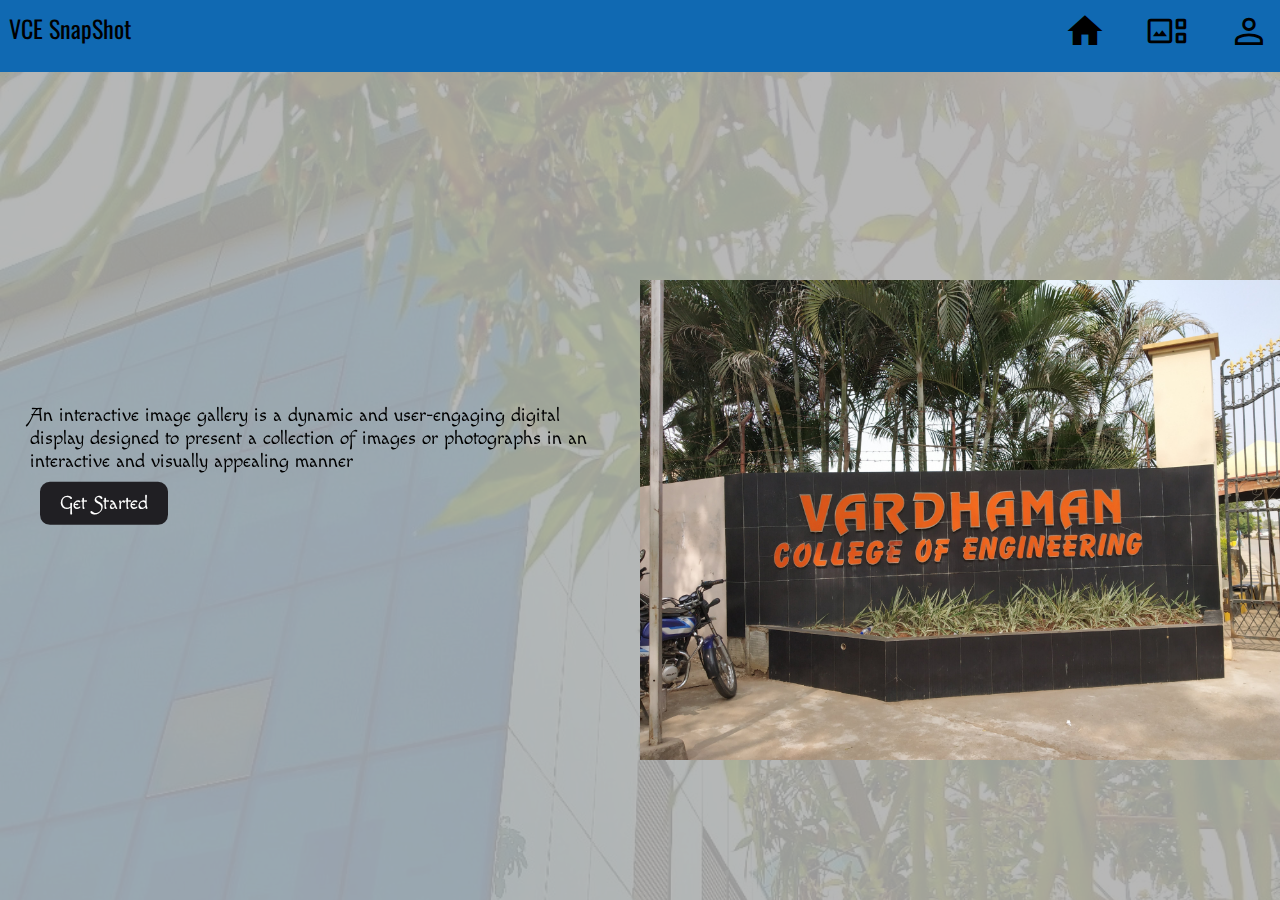
<file: index.html>
<!DOCTYPE html>
<html lang="en">

<head>
    <meta charset="UTF-8">
    <meta name="viewport" content="width=device-width, initial-scale=1.0">
    <link rel="stylesheet" href="s1.css">
    <link rel="stylesheet" href="https://fonts.googleapis.com/icon?family=Material+Icons">
    <link rel="stylesheet" href="https://fonts.googleapis.com/css2?family=Material+Symbols+Outlined:opsz,wght,FILL,GRAD@24,400,0,0" />
    <link rel="preconnect" href="https://fonts.googleapis.com">
<link rel="preconnect" href="https://fonts.gstatic.com" crossorigin>
<link href="https://fonts.googleapis.com/css2?family=Macondo+Swash+Caps&display=swap" rel="stylesheet">
<link rel="preconnect" href="https://fonts.googleapis.com">
<link rel="preconnect" href="https://fonts.gstatic.com" crossorigin>
<link href="https://fonts.googleapis.com/css2?family=Oswald&display=swap" rel="stylesheet">
    <title>VCE SnapShot</title>
</head>

<body>
     <div class="nav">
<span style="position: fixed;left:3px;font-size: 1.5rem;font-family: 'Oswald', sans-serif; padding-left: 0.5%;">VCE SnapShot</span>
        <a href="index.html" class="material-icons" style="font-size: 42px;margin-left: 40px;">home</a>
        <a href="gallery.html" class="material-symbols-outlined" style="font-size: 42px;margin-left: 40px;">gallery_thumbnail</a>
          <a href="contact1.html" class="material-symbols-outlined" style="font-size: 42px;margin-left: 40px;">person</a>
     </div>
    <div class="background-image"></div>

    <div class="slideshow-container">
        <div class="slide fade">
            <img src="IMG_20181212_111857.jpg" alt="Image 1">
        </div>
        <div class="slide fade">
            <img src="2023-07-10-3.jpg" alt="Image 2">
        </div>
        <div class="slide fade">
            <img src="2022-04-01-2.jpg" alt="Image 3">
        </div>
        <div class="slide fade">
            <img src="2020-11-14-3.jpg" alt="Image 4">
        </div>
        <div class="slide fade">
            <img src="2022-03-05-4.jpg" alt="Image 5">
        </div>
        <div class="slide fade">
            <img src="2022-03-29-2.jpg" alt="Image 6">
        </div>
        <div class="slide fade">
            <img src="2017-07-05.jpg" alt="Image 7">
        </div>
        <div class="slide fade">
            <img src="IMG_20160315_220050621.jpg" alt="Image 8">
        </div>
        <div class="slide fade">
            <img src="IMG-20180418-WA0004.jpg" alt="Image 9">
        </div>
        <div class="slide fade">
            <img src="Snapinsta.app_361956588_234489746167288_4943747700249714324_n_1080.jpg" alt="Image 10">
        </div>
        <div class="slide fade">
            <img src="Snapinsta.app_361956588_234489746167288_4943747700249714324_n_1080.jpg" alt="Image 10">
        </div>
       
    </div>
    <div class="content">
        <p>An interactive image gallery is a dynamic and user-engaging digital display designed to present a collection of images or photographs in an interactive and visually appealing manner</p>
        <a href="gallery.html" class="responsive-button">Get Started</a>
    </div>

    <script src="j1.js"></script>
</body>

</html>
</file>
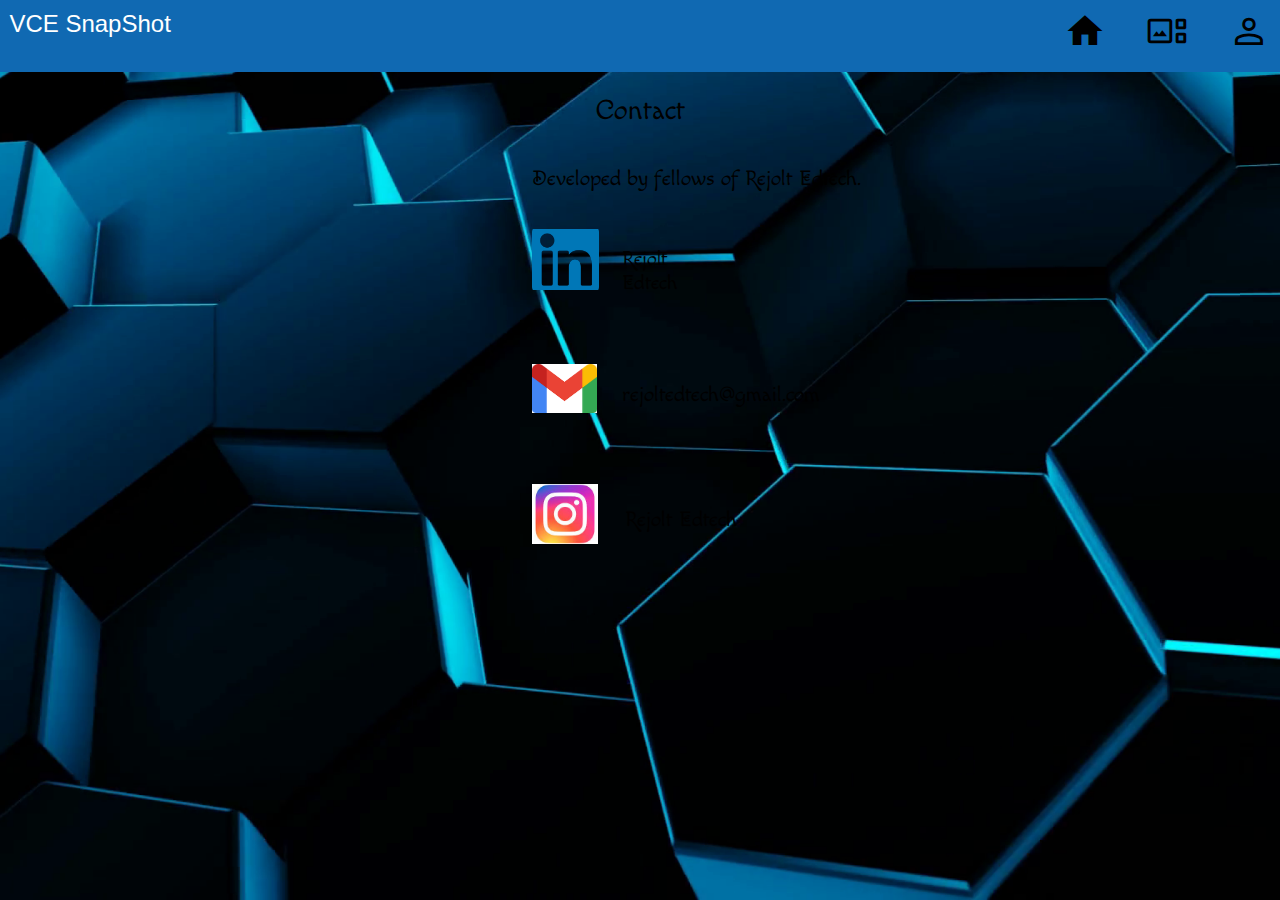
<file: contact.html>
<!DOCTYPE html><html><head>
    <title>VCE snapshot- Contact</title>
    <link href="https://fonts.googleapis.com/css?family=Macondo+Swash+Caps&display=swap" rel="stylesheet" /><link href="s2.css" rel="stylesheet" /><title>Document</title>
    <!-- <script src="https://kit.fontawesome.com/a6cc28cb39.js" crossorigin="anonymous"></script> -->
  </head><body><div class="v1_63"><div class="name"></div>
    <link rel="stylesheet" href="https://fonts.googleapis.com/icon?family=Material+Icons">
    <link rel="stylesheet" href="https://fonts.googleapis.com/css2?family=Material+Symbols+Outlined:opsz,wght,FILL,GRAD@24,400,0,0" />
    <link rel="preconnect" href="https://fonts.googleapis.com">
    <div class="nav">
      <span style="position: fixed;left:3px;font-size: 1.5rem;font-family:'Franklin Gothic Medium', 'Arial Narrow', Arial, sans-serif; padding-left: 0.5%;">VCE SnapShot</span>
        <a href="index.html" class="material-icons" style="font-size: 42px;margin-left: 40px;">home</a>
        <a href="gallery.html" class="material-symbols-outlined" style="font-size: 42px;margin-left: 40px;">gallery_thumbnail</a>
          <a href="contact.html" class="material-symbols-outlined" style="font-size: 42px;margin-left: 40px;">person</a>
    
          
  
      </div>
    <span class="v1_69">Contact</span>
    <i class="fa-brands fa-linkedin"></i>
    <a class="v1_70" href="https://www.linkedin.com/company/rejoltedtech/"></a></div><div class="v1_71"></div></div><a class="v1_72" href="https://mail.google.com/mail/u/0/#search/rejoltedtech%40gmail.com?compose=new"></a><div class="v1_73"></div></div><a class="v1_74" href="https://www.instagram.com/rejoltedtech/"></a><div class="v1_75"></div></div><div class="v2_109"></div><div class="name"></div><div class="name"></div><div class="v1_61"></div><div class="name"></div>
    <span class="v2_127">Developed by fellows of Rejolt Edtech. </span>
    <span class="v2_129">Rejolt Edtech</span>
  
    <span class="v2_130">rejoltedtech@gmail.com</span>
    <span class="v2_131">Rejolt Edtech</span>
</div></body></html>
</file>
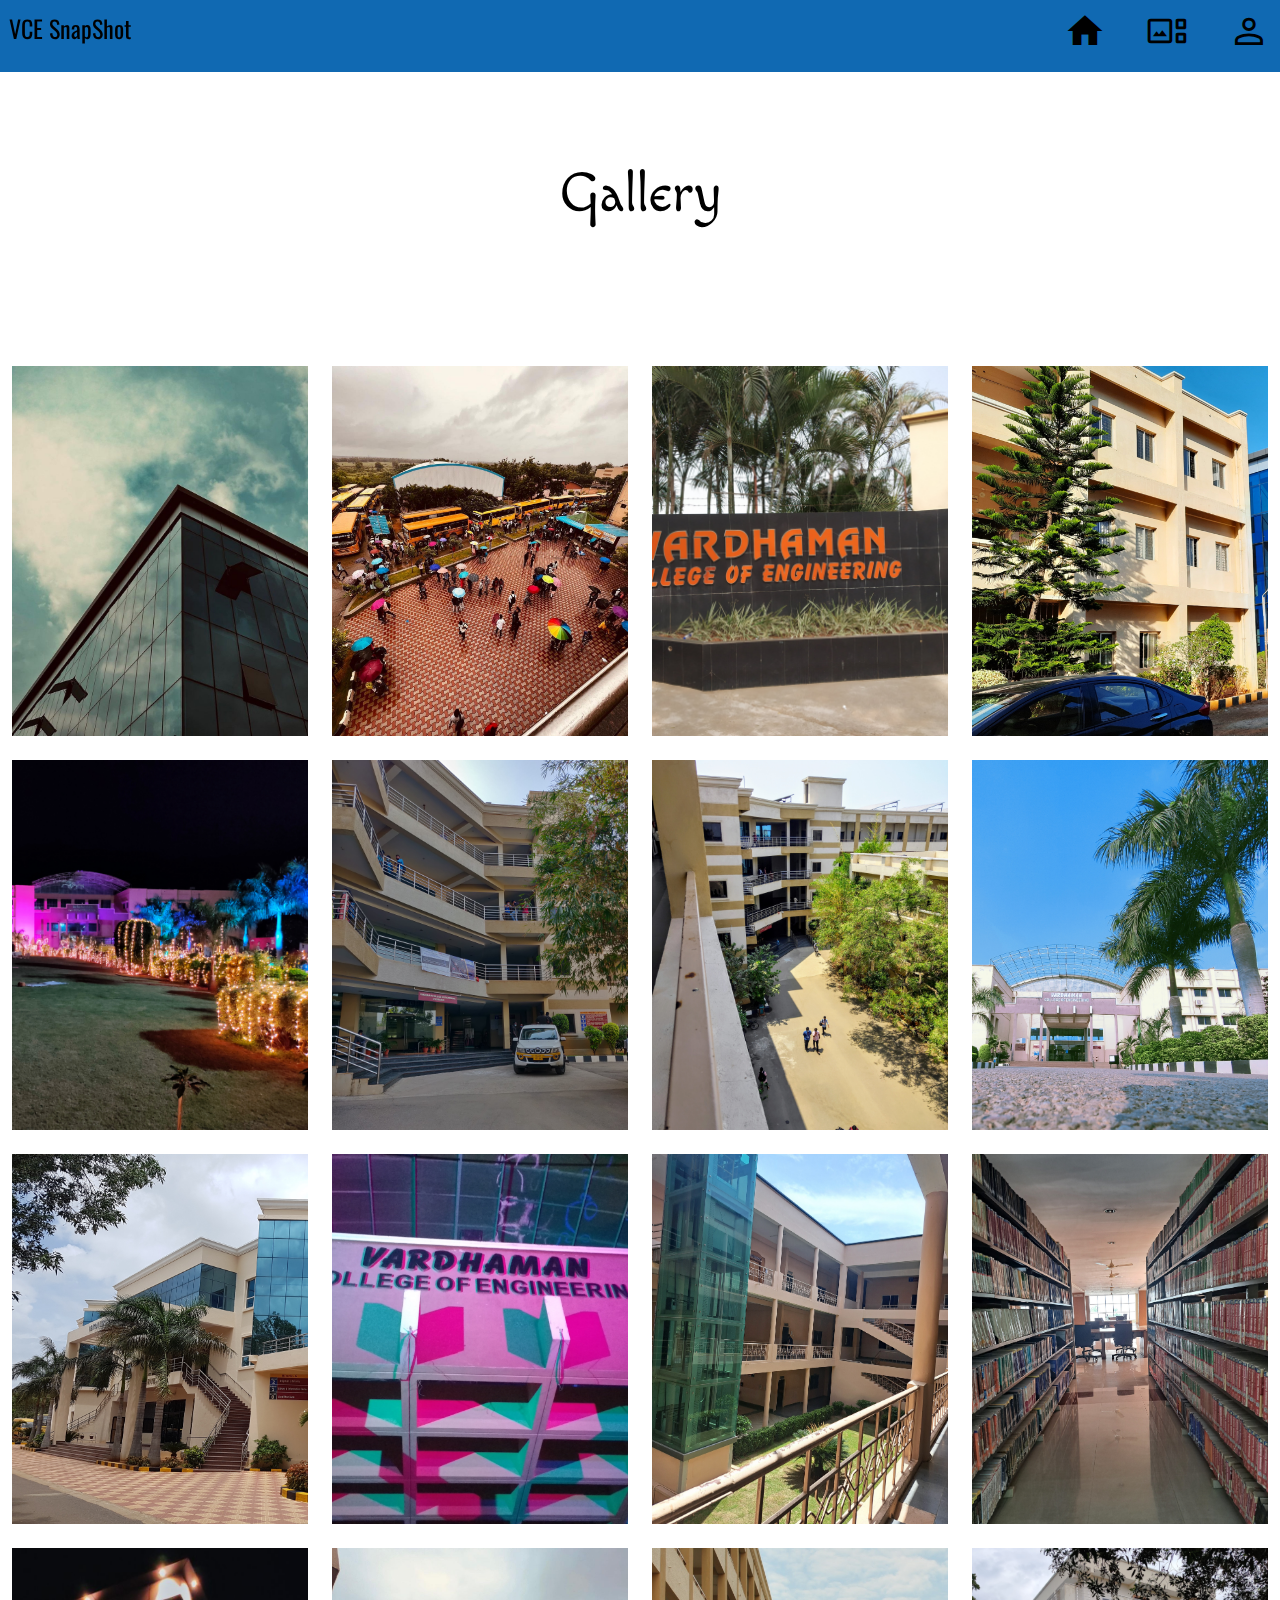
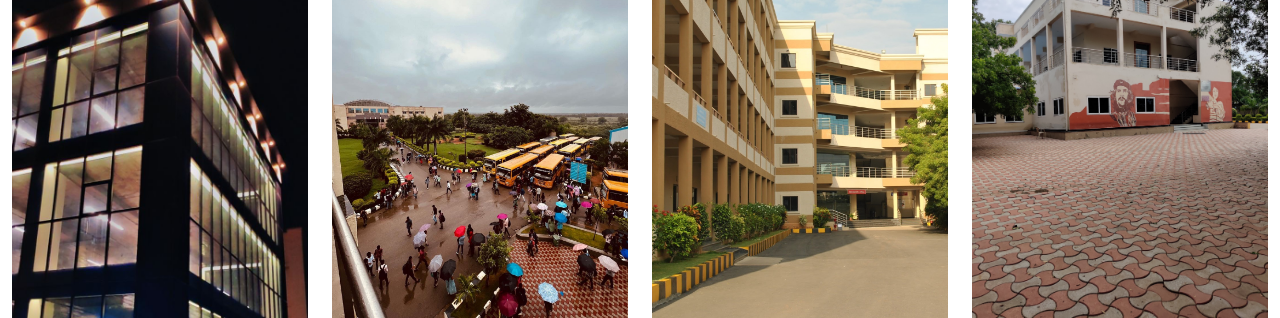
<file: gallery.html>
<!DOCTYPE html>
<html lang="en">

<head>
  <meta charset="utf-8">
  <meta content="width=device-width, initial-scale=1.0" name="viewport">

  <title>VCE SnapShot - Gallery</title>
  <meta content="" name="description">
  <meta content="" name="keywords">
  <link rel="stylesheet" href="https://fonts.googleapis.com/icon?family=Material+Icons">
  <link rel="stylesheet" href="https://fonts.googleapis.com/css2?family=Material+Symbols+Outlined:opsz,wght,FILL,GRAD@24,400,0,0" />
  <link rel="preconnect" href="https://fonts.googleapis.com">
<link rel="preconnect" href="https://fonts.gstatic.com" crossorigin>
<link href="https://fonts.googleapis.com/css2?family=Macondo+Swash+Caps&display=swap" rel="stylesheet">
<link rel="preconnect" href="https://fonts.googleapis.com">
<link rel="preconnect" href="https://fonts.gstatic.com" crossorigin>
<link href="https://fonts.googleapis.com/css2?family=Oswald&display=swap" rel="stylesheet">
    
  <link href="images/vendor/bootstrap/css/bootstrap.min.css" rel="stylesheet">
  <link href="images/vendor/bootstrap-icons/bootstrap-icons.css" rel="stylesheet">
  <link href="images/vendor/swiper/swiper-bundle.min.css" rel="stylesheet">
  <link href="images/vendor/glightbox/css/glightbox.min.css" rel="stylesheet">
  <link href="images/vendor/aos/aos.css" rel="stylesheet">

  <link href="images/css/main.css" rel="stylesheet">


</head>

<body>
    <div class="container-fluid d-flex align-items-center justify-content-between">

      <a href="index.html" class="logo d-flex align-items-center  me-auto me-lg-0">
        <i class="bi bi-camera"></i>
        <h1>VCE SnapShot</h1>
      </a>

      <div class="nav">
        <span style="position: fixed;left:3px;font-size: 1.5rem;font-family: 'Oswald', sans-serif; padding-left: 0.5%;">VCE SnapShot</span>
                <a href="index.html" class="material-icons" style="font-size: 42px;margin-left: 40px;">home</a>
                <a href="gallery.html" class="material-symbols-outlined" style="font-size: 42px;margin-left: 40px;">gallery_thumbnail</a>
                  <a href="contact1.html" class="material-symbols-outlined" style="font-size: 42px;margin-left: 40px;">person</a>
             </div>

      
      <!-- <i class="mobile-nav-toggle mobile-nav-show bi bi-list"></i>
      <i class="mobile-nav-toggle mobile-nav-hide d-none bi bi-x"></i> -->

    </div>

  <main id="main" data-aos="fade" data-aos-delay="1500">
    <div class="page-header d-flex align-items-center">
      <div class="container position-relative">
        <div class="row d-flex justify-content-center">
          <div class="col-lg-6 text-center">
            <h2 style="margin-top: -44px;">Gallery</h2>
          </div>
        </div>
      </div>
    </div>
    
    <section id="gallery" class="gallery">
      <div class="container-fluid">

        <div class="row gy-4 justify-content-center">
          <div class="col-xl-3 col-lg-4 col-md-6">
            <div class="gallery-item">
              <img src="images/img/gallery/gallery-1.jpg" class="img-fluid" alt="">
              <div class="gallery-links d-flex align-items-center justify-content-center">
                <a href="images/img/gallery/gallery-1.jpg" title="Gallery 1" class="glightbox preview-link"><i class="bi bi-arrows-angle-expand"></i></a>
              </div>
            </div>
          </div>
          <div class="col-xl-3 col-lg-4 col-md-6">
            <div class="gallery-item">
              <img src="images/img/gallery/gallery-2.jpg" class="img-fluid" alt="">
              <div class="gallery-links d-flex align-items-center justify-content-center">
                <a href="images/img/gallery/gallery-2.jpg" title="Gallery 2" class="glightbox preview-link"><i class="bi bi-arrows-angle-expand"></i></a>
              </div>
            </div>
          </div>
          <div class="col-xl-3 col-lg-4 col-md-6">
            <div class="gallery-item">
              <img src="images/img/gallery/gallery-3.jpg" class="img-fluid" alt="">
              <div class="gallery-links d-flex align-items-center justify-content-center">
                <a href="images/img/gallery/gallery-3.jpg" title="Gallery 3" class="glightbox preview-link"><i class="bi bi-arrows-angle-expand"></i></a>
            
              </div>
            </div>
          </div>
          <div class="col-xl-3 col-lg-4 col-md-6">
            <div class="gallery-item">
              <img src="images/img/gallery/gallery-4.jpg" class="img-fluid" alt="">
              <div class="gallery-links d-flex align-items-center justify-content-center">
                <a href="images/img/gallery/gallery-4.jpg" title="Gallery 4" class="glightbox preview-link"><i class="bi bi-arrows-angle-expand"></i></a>
                
              </div>
            </div>
          </div>
          <div class="col-xl-3 col-lg-4 col-md-6">
            <div class="gallery-item">
              <img src="images/img/gallery/gallery-5.jpg" class="img-fluid" alt="">
              <div class="gallery-links d-flex align-items-center justify-content-center">
                <a href="images/img/gallery/gallery-5.jpg" title="Gallery 5" class="glightbox preview-link"><i class="bi bi-arrows-angle-expand"></i></a>
               
              </div>
            </div>
          </div>
          <div class="col-xl-3 col-lg-4 col-md-6">
            <div class="gallery-item">
              <img src="images/img/gallery/gallery-6.jpg" class="img-fluid" alt="">
              <div class="gallery-links d-flex align-items-center justify-content-center">
                <a href="images/img/gallery/gallery-6.jpg" title="Gallery 6" class="glightbox preview-link"><i class="bi bi-arrows-angle-expand"></i></a>
               
              </div>
            </div>
          </div>
          <div class="col-xl-3 col-lg-4 col-md-6">
            <div class="gallery-item">
              <img src="images/img/gallery/gallery-7.jpg" class="img-fluid" alt="">
              <div class="gallery-links d-flex align-items-center justify-content-center">
                <a href="images/img/gallery/gallery-7.jpg" title="Gallery 7" class="glightbox preview-link"><i class="bi bi-arrows-angle-expand"></i></a>
                
              </div>
            </div>
          </div>
          <div class="col-xl-3 col-lg-4 col-md-6">
            <div class="gallery-item">
              <img src="images/img/gallery/gallery-8.jpg" class="img-fluid" alt="">
              <div class="gallery-links d-flex align-items-center justify-content-center">
                <a href="images/img/gallery/gallery-8.jpg" title="Gallery 8" class="glightbox preview-link"><i class="bi bi-arrows-angle-expand"></i></a>
             
              </div>
            </div>
          </div>
          <div class="col-xl-3 col-lg-4 col-md-6">
            <div class="gallery-item">
              <img src="images/img/gallery/gallery-9.jpg" class="img-fluid" alt="">
              <div class="gallery-links d-flex align-items-center justify-content-center">
                <a href="images/img/gallery/gallery-9.jpg" title="Gallery 9" class="glightbox preview-link"><i class="bi bi-arrows-angle-expand"></i></a>
                
              </div>
            </div>
          </div>
          <div class="col-xl-3 col-lg-4 col-md-6">
            <div class="gallery-item">
              <img src="images/img/gallery/gallery-10.jpg" class="img-fluid" alt="">
              <div class="gallery-links d-flex align-items-center justify-content-center">
                <a href="images/img/gallery/gallery-10.jpg" title="Gallery 10" class="glightbox preview-link"><i class="bi bi-arrows-angle-expand"></i></a>
                
              </div>
            </div>
          </div>
          <div class="col-xl-3 col-lg-4 col-md-6">
            <div class="gallery-item">
              <img src="images/img/gallery/gallery-11.jpg" class="img-fluid" alt="">
              <div class="gallery-links d-flex align-items-center justify-content-center">
                <a href="images/img/gallery/gallery-11.jpg" title="Gallery 11" class="glightbox preview-link"><i class="bi bi-arrows-angle-expand"></i></a>
                
              </div>
            </div>
          </div>
          <div class="col-xl-3 col-lg-4 col-md-6">
            <div class="gallery-item">
              <img src="images/img/gallery/gallery-12.jpg" class="img-fluid" alt="">
              <div class="gallery-links d-flex align-items-center justify-content-center">
                <a href="images/img/gallery/gallery-12.jpg" title="Gallery 12" class="glightbox preview-link"><i class="bi bi-arrows-angle-expand"></i></a>
               
              </div>
            </div>
          </div>
          <div class="col-xl-3 col-lg-4 col-md-6">
            <div class="gallery-item">
              <img src="images/img/gallery/gallery-13.jpg" class="img-fluid" alt="">
              <div class="gallery-links d-flex align-items-center justify-content-center">
                <a href="images/img/gallery/gallery-13.jpg" title="Gallery 13" class="glightbox preview-link"><i class="bi bi-arrows-angle-expand"></i></a>
               
              </div>
            </div>
          </div>
          <div class="col-xl-3 col-lg-4 col-md-6">
            <div class="gallery-item">
              <img src="images/img/gallery/gallery-14.jpg" class="img-fluid" alt="">
              <div class="gallery-links d-flex align-items-center justify-content-center">
                <a href="images/img/gallery/gallery-14.jpg" title="Gallery 14" class="glightbox preview-link"><i class="bi bi-arrows-angle-expand"></i></a>
                
              </div>
            </div>
          </div>
          <div class="col-xl-3 col-lg-4 col-md-6">
            <div class="gallery-item">
              <img src="images/img/gallery/gallery-15.jpg" class="img-fluid" alt="">
              <div class="gallery-links d-flex align-items-center justify-content-center">
                <a href="images/img/gallery/gallery-15.jpg" title="Gallery 15" class="glightbox preview-link"><i class="bi bi-arrows-angle-expand"></i></a>
              
              </div>
            </div>
          </div>
          <div class="col-xl-3 col-lg-4 col-md-6">
            <div class="gallery-item">
              <img src="images/img/gallery/gallery-16.jpg" class="img-fluid" alt="">
              <div class="gallery-links d-flex align-items-center justify-content-center">
                <a href="images/img/gallery/gallery-16.jpg" title="Gallery 16" class="glightbox preview-link"><i class="bi bi-arrows-angle-expand"></i></a>
              
              </div>
            </div>
          </div>

        </div>

      </div>
    </section>

  </main>


  <a href="#" class="scroll-top d-flex align-items-center justify-content-center"><i class="bi bi-arrow-up-short"></i></a>

  <div id="preloader">
    <div class="line"></div>
  </div>

 
  <script src="images/vendor/bootstrap/js/bootstrap.bundle.min.js"></script>
  <script src="images/vendor/swiper/swiper-bundle.min.js"></script>
  <script src="images/vendor/glightbox/js/glightbox.min.js"></script>
  <script src="images/vendor/aos/aos.js"></script>
  <script src="images/vendor/php-email-form/validate.js"></script>

  <script src="images/js/main.js"></script>

</body>

</html>
</file>
<file: s1.css>
body, html {
    height: 100%;
    margin: 0;
}

.background-image {
   
    background-image: url('incub.jfif.jpg');
    background-size: cover;
    background-repeat: no-repeat;
    height: 100%;
    width: 100%; 
    position: fixed;
    top: 0;
    left: 0;
    opacity: 0.4;
    filter:brightness(30%);
    z-index: -1;
}

/*.slideshow-container {
    width: 50%;
    height: 100%;
    position: fixed;
    top: 0;
    right: 0;
    display: flex;
    flex-direction: column;
    justify-content: center;
    align-items: center;
    overflow: hidden;
}*/
.slideshow-container {
    width: 50%; 
    height: 100%;
    position: fixed;
    top: 8vh;
    right: 0;
    bottom: 0;
    display: flex;
    flex-direction: column;
    justify-content: center;
    align-items: center;
    overflow: hidden;
    padding: 0 ; 
    box-sizing: border-box; 
}
.nav a{
    text-decoration: none;
    color: black;
}
.nav a:hover{
    color:white;
}

.slide {
    display: none;
}

img {
    width: 100%;
}

.fade {
    animation: fade 6s ease-in-out infinite;
}

@keyframes fade {
    0%, 100% {
        opacity: 0.4;
    }
    20%, 50% {
        opacity: 1;
    }
}
.nav {
    background-color: #1069b2;
    width: 100%; 
    height: 8vh;
    display: flex;
    justify-content: flex-end; 
    /* border-radius: 10px; */
    overflow: hidden;
    position: fixed;
    top: 0;
    left: 0;
    padding: 10px;
    box-sizing: border-box; 
}
.content {
    width: 50%;
    position: fixed;
    top: 50%;
    left: 0;
    transform: translateY(-50%);
    padding: 30px;
    box-sizing: border-box;
    color: black;
}

.content p {
    font-family: 'Macondo Swash Caps', cursive;
    font-size:1.2em;
}

.responsive-button {
    font-family: 'Macondo Swash Caps', cursive;
    right: 5%;;
    margin:10px;
    padding: 10px 20px;
    font-size: 1.2em;
    background-color:rgb(32 31 35);
    color: white;
    border: none;
    cursor: pointer;
    border-radius: 10px;
}
a{
    text-decoration: none;
}
.responsive-button:hover {
    background-color: #2980b9;
}

@media (max-width: 767px) {
    .slideshow-container {
        top: 0%;
       
    }
    .content{
        top:55%;
    }
    .nav span{
        font-size: 1rem;
    }
}
/*.nav{
    background-color: rgb(198, 195, 195);
    width:100%;
    display: flex;
    justify-content: right;
    border-radius: 10px;
    overflow:hidden;
   flex-direction: row-reverse;
    overflow: hidden;
    position: fixed;
}*/
</file>
<file: s2.css>
:root {
  --font-default: 'Macondo Swash Caps', cursive;
   --font-primary:'Macondo Swash Caps', cursive;
  --font-secondary:'Macondo Swash Caps', cursive;
}
* {
    box-sizing: border-box;
    color:#fff;
  }
  body {
    font-size: 14px;
  }
  .v1_63 {
    width: 100%;
    height: 100%;
    background: url("c.png");
    background-repeat: no-repeat;
    background-position: center center;
    background-size: cover;
    /* opacity: 0.5; */
    position: absolute;
    top: 0px;
    left: 0px;
    overflow: hidden;
  }
  .name {
    color: #fff;
  }
  .v1_69 {
    width: 64px;
    color: rgba(0,0,0,1);
    position: absolute;
    top: 10vh;
    left:50%;
    font-family: Macondo Swash Caps;
    font-weight: Regular;
    font-size: 2em;
    opacity: 1;
    text-align: center;
    padding: 6 0 0 0;
    margin: 4px 5px 17px -44px;
  }
  .v1_70 {
    width: 67px;
    height: 61px;
    background: url("v1_70.png");
    background-repeat: no-repeat;
    background-position: center center;
    background-size: cover;
    opacity: 1;
    position: absolute;
    top: 25vh;
    left: 45%;
    overflow: hidden;
    padding: 6 0 0 0;
    margin: 4px 5px 17px -44px;
  }
  .v1_71 {
    width: 67px;
    height: 61px;
    background: rgba(241, 240, 244, 0);
    opacity: 1;
    position: absolute;
    top: 0px;
    left: 0px;
    padding: 6 0 0 0;
    margin: 4px 5px 17px -44px;
  }
  .v1_72 {
    width: 65px;
    height: 49px;
    background: url("v1_72.png");
    background-repeat: no-repeat;
    background-position: center center;
    background-size: cover;
    opacity: 1;
    position: absolute;
    top: 40vh;
    left: 45%;
    overflow: hidden;
    padding: 6 0 0 0;
    margin: 4px 5px 17px -44px;
  }
  .v1_73 {
    width: 65px;
    height: 49px;
    background: rgba(247, 244, 244, 0);
    opacity: 1;
    position: absolute;
    top: 0px;
    left: 0px;
    padding: 6 0 0 0;
    margin: 4px 5px 17px -44px;
  }
  .v1_74 {
    width: 66px;
    height: 60px;
    background: url("v1_74.png");
    background-repeat: no-repeat;
    background-position: center center;
    background-size: cover;
    opacity: 1;
    position: absolute;
    top: 52vh;
    left: 45%;
    overflow: hidden;
    padding: 6 0 0 0;
    margin: 16px 5px 17px -44px;
  }
  .v1_75 {
    width: 66px;
    height: 60px;
    background: rgba(244, 244, 246, 0);
    opacity: 1;
    position: absolute;
    top: 0px;
    left: 0px;
    padding: 6 0 0 0;
    margin: 4px 5px 17px -44px;
  }
  
  .name {
    color: #fff;
  }
  .name {
    color: #fff;
  }
  .v1_61 {
    width: 39px;
    height: 34px;
   
    opacity: 1;
    position: absolute;
    top: 590px;
    left: 50%;
    border-radius: 50%;
    padding: 6 0 0 0;
    margin: 4px 5px 17px -44px;
  }
  .name {
    color: #fff;
  }
  .v2_127 {
    
    color: rgba(0,0,0,1);
    position: absolute;
    top: 18vh;
    left: 45%;
    font-family: Macondo Swash Caps;
    font-weight: Regular;
    font-size: 1.5em;
    opacity: 1;
    text-align: left;
    padding: 6 0 0 0;
    margin: 4px 5px 17px -44px;
  }
  .v2_129 {
    width: 107px;
    color: rgba(0,0,0,1);
    position: absolute;
    top: 27vh;
    left: 52%;
    font-family: Macondo Swash Caps;
    font-weight: Regular;
    font-size: 20px;
    opacity: 1;
    text-align: left;
    padding: 6 0 0 0;
    margin: 4px 5px 17px -44px;
  }
  .v2_131 {
    
    color: rgba(0,0,0,1);
    position: absolute;
    top: 55vh;
    left:52%;
    font-family: Macondo Swash Caps;
    font-weight: Regular;
    font-size: 1.5em;
    opacity: 1;
    text-align: left;
    padding: 6 0 0 0;
    margin: 12px 6px 16px -41px;
  }
  .v2_130 {
    
    color: rgba(0,0,0,1);
    position: absolute;
    top: 42vh;
    left: 52%;
    font-family: Macondo Swash Caps;
    font-weight: Regular;
    font-size: 1.5em;
    opacity: 1;
    text-align: left;
    padding: 6 0 0 0;
    margin: 4px 5px 17px -44px;
  }
  .nav {
    background-color:#1069b2;
    width: 100%; 
    height: 8vh;
    display: flex;
    justify-content: flex-end; 
    /* border-radius: 10px; */
    overflow: hidden;
    position: fixed;
    top: 0;
    left: 0;
    padding: 10px;
    box-sizing: border-box; 
    
  }
  .nav a{
    text-decoration: none;
    color: black;
  }
  .nav a:hover{
    color:white;
  }
</file>
<file: images/css/main.css>
:root {
  --font-default: 'Macondo Swash Caps', cursive;
   --font-primary:'Macondo Swash Caps', cursive;
  --font-secondary:'Macondo Swash Caps', cursive;
}
:root {
  scroll-behavior: smooth;
} 

body {
  font-family: var(--font-default);
  color: var(--color-default);
  background-color: #ffffff;
}
.nav a{
  text-decoration: none;
  color: black;
}
.nav a:hover{
  color:white;
}

.slide {
  display: none;
}

img {
  width: 100%;
}

.fade {
  animation: fade 6s ease-in-out infinite;
}

@keyframes fade {
  0%, 100% {
      opacity: 0.4;
  }
  20%, 50% {
      opacity: 1;
  }
}
.nav {
  background-color:#1069b2;
  width: 100%; 
  height: 8vh;
  display: flex;
  justify-content: flex-end; 
  /* border-radius: 10px; */
  overflow: hidden;
  position: fixed;
  top: 0;
  left: 0;
  padding: 10px;
  box-sizing: border-box; 
}
.content {
  width: 50%;
  position: fixed;
  top: 50%;
  left: 0;
  transform: translateY(-50%);
  padding: 30px;
  box-sizing: border-box;
  color: black;
}

.content p {
  font-family: 'Macondo Swash Caps', cursive;
  font-size:1.2em;
}

.responsive-button {
  font-family: 'Macondo Swash Caps', cursive;
  right: 5%;;
  margin:10px;
  padding: 10px 20px;
  font-size: 1.2em;
  background-color: #865ad8;
  color: white;
  border: none;
  cursor: pointer;
  border-radius: 10px;
}
a{
  text-decoration: none;
}
.responsive-button:hover {
  background-color: #2980b9;
}

@media (max-width: 767px) {
  .slideshow-container {
      top: 0%;
     
  }
  .content{
      top:55%;
  }
  .nav span{
      font-size: 1rem;
  }
}

h1,
h2,
h3,
h4,
h5,
h6 {
  font-family: var(--font-primary);
}

.section-header {
  padding-bottom: 40px;
}

.section-header h2 {
  font-size: 14px;
  font-weight: 500;
  padding: 0;
  line-height: 1px;
  margin: 0 0 5px 0;
  letter-spacing: 2px;
  text-transform: uppercase;
  color: rgba(38, 29, 29, 0.6);
  font-family: var(--font-primary);
}

.section-header h2::after {
  content: "";
  width: 120px;
  height: 1px;
  display: inline-block;
  background: #5bd9a9;
  margin: 4px 10px;
}

.section-header p {
  margin: 0;
  margin: 0;
  font-size: 36px;
  font-weight: 700;
  font-family: var(--font-secondary);
  color: #fff;
}


.page-header {
  padding: 120px 0 60px 0;
  min-height: 30vh;
  position: relative;
}

.page-header h2 {
  font-size: 56px;
  font-weight: 500;
  color: #000000;
  font-family: var(--font-secondary);
}

@media (max-width: 768px) {
  .page-header h2 {
    font-size: 36px;
  }
}

.page-header p {
  color: rgba(255, 255, 255, 0.8);
}

.page-header .cta-btn {
  font-family: var(--font-primary);
  font-weight: 400;
  font-size: 14px;
  display: inline-block;
  padding: 12px 40px;
  border-radius: 4px;
  letter-spacing: 1px;
  text-transform: uppercase;
  transition: 0.3s;
  color: #fff;
  background: var(--color-primary);
}

.page-header .cta-btn:hover {
  background: #2cbc85;
}
.scroll-top {
  position: fixed;
  visibility: hidden;
  opacity: 0;
  right: 15px;
  bottom: -15px;
  z-index: 99999;
  background: var(--color-primary);
  width: 44px;
  height: 44px;
  border-radius: 50px;
  transition: all 0.4s;
}

.scroll-top i {
  font-size: 24px;
  color: #fff;
  line-height: 0;
}

.scroll-top:hover {
  background: rgba(39, 167, 118, 0.8);
  color: #fff;
}

.scroll-top.active {
  visibility: visible;
  opacity: 1;
  bottom: 15px;
}

/* @media (max-width: 1279px) {
  .navbar {
    position: fixed;
    top: 0;
    right: -100%;
    width: 100%;
    max-width: 400px;
    bottom: 0;
    transition: 0.3s;
    z-index: 9997;
  }

  .navbar ul {
    position: absolute;
    inset: 0;
    padding: 50px 0 10px 0;
    margin: 0;
    background: rgba(0, 0, 0, 0.9);
    overflow-y: auto;
    transition: 0.3s;
    z-index: 9998;
  }

  .navbar a,
  .navbar a:focus {
    display: flex;
    align-items: center;
    justify-content: space-between;
    padding: 10px 20px;
    font-family: var(--font-primary);
    font-size: 13px;
    text-transform: uppercase;
    font-weight: 400;
    color: rgba(255, 255, 255, 0.5);
    letter-spacing: 1px;
    white-space: nowrap;
    transition: 0.3s;
  }

  .navbar a i,
  .navbar a:focus i {
    font-size: 12px;
    line-height: 0;
    margin-left: 5px;
  }

  .navbar a:hover,
  .navbar .active,
  .navbar .active:focus,
  .navbar li:hover>a {
    color: #fff;
  }

  .navbar .dropdown ul,
  .navbar .dropdown .dropdown ul {
    position: static;
    display: none;
    padding: 10px 0;
    margin: 10px 20px;
    transition: all 0.5s ease-in-out;
    border: 1px solid black;
  }

  .navbar .dropdown>.dropdown-active,
  .navbar .dropdown .dropdown>.dropdown-active {
    display: block;
  }

  .mobile-nav-show {
    color: #fff;
    font-size: 28px;
    cursor: pointer;
    line-height: 0;
    transition: 0.5s;
    z-index: 9999;
    margin: 0 10px 0 10px;
  }

  .mobile-nav-hide {
    color: #fff;
    font-size: 32px;
    cursor: pointer;
    line-height: 0;
    transition: 0.5s;
    position: fixed;
    right: 20px;
    top: 20px;
    z-index: 9999;
  }

  .mobile-nav-active {
    overflow: hidden;
  }

  .mobile-nav-active .navbar {
    right: 0;
  }

  .mobile-nav-active .navbar:before {
    content: "";
    position: fixed;
    inset: 0;
    background: rgba(22, 23, 24, 0.8);
    z-index: 9996;
  }
} */

.gallery {
  margin-top: 40px;
}

.gallery .gallery-item {
  position: relative;
  border-radius: 10px;
  
}

.gallery .gallery-item img {
  transition: 0.3s;
}

.gallery .gallery-links {
  position: absolute;
  inset: 0;
  opacity: 0;
  transition: all ease-in-out 0.3s;
  /* background: rgba(0, 0, 0, 0.6); */
  z-index: 3;
}

.gallery .gallery-links .preview-link,
.gallery .gallery-links .details-link {
  font-size: 20px;
  color: rgba(255, 255, 255, 0.5);
  transition: 0.3s;
  line-height: 1.2;
  margin: 30px 8px 0 8px;
}

.gallery .gallery-links .preview-link:hover,
.gallery .gallery-links .details-link:hover {
  color: #fff;
}

.gallery .gallery-links .details-link {
  font-size: 30px;
  line-height: 0;
}

.gallery .gallery-item:hover .gallery-links {
  opacity: 1;
}

.gallery .gallery-item:hover .preview-link,
.gallery .gallery-item:hover .details-link {
  margin-top: 0;
}

.gallery .gallery-item:hover img {
  transform: scale(1.1);
}

.glightbox-clean .gslide-description {
  background: #222425;
}

.glightbox-clean .gslide-title {
  color: rgba(255, 255, 255, 0.8);
  margin: 0;
}
</file>
